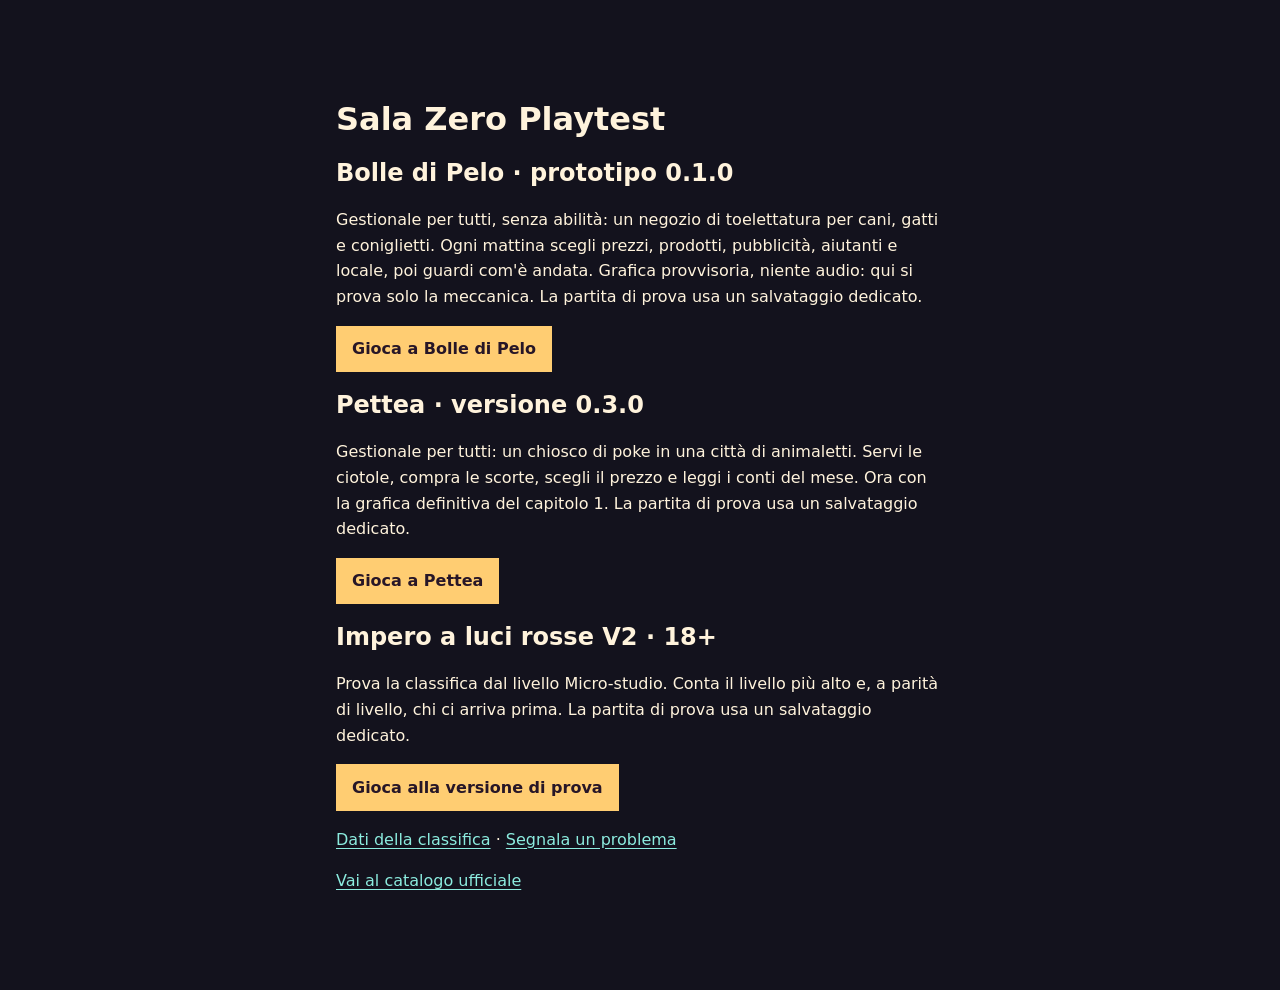
<file: index.html>
<!doctype html>
<html lang="it">
<head>
  <meta charset="utf-8">
  <meta name="viewport" content="width=device-width, initial-scale=1">
  <meta name="robots" content="noindex,follow">
  <title>Sala Zero Playtest</title>
  <style>
    html{color-scheme:dark;background:#13121d;color:#fff3dc;font:16px/1.6 system-ui,sans-serif}
    body{margin:0}main{max-width:38rem;margin:auto;padding:clamp(2rem,7vw,5rem) 1.25rem}
    h1,h2{line-height:1.15}a{color:#8cecdf;text-underline-offset:.2em}
    a:focus-visible{outline:2px solid #8cecdf;outline-offset:4px}
    .play{display:inline-block;padding:.65rem 1rem;background:#ffcd72;color:#271627;font-weight:750;text-decoration:none}
  </style>
</head>
<body>
  <main>
    <h1>Sala Zero Playtest</h1>
    <h2>Bolle di Pelo · prototipo 0.1.0</h2>
    <p>Gestionale per tutti, senza abilità: un negozio di toelettatura per cani, gatti e coniglietti. Ogni mattina scegli prezzi, prodotti, pubblicità, aiutanti e locale, poi guardi com'è andata. Grafica provvisoria, niente audio: qui si prova solo la meccanica. La partita di prova usa un salvataggio dedicato.</p>
    <a class="play" href="bolle-di-pelo/">Gioca a Bolle di Pelo</a>
    <h2>Pettea · versione 0.3.0</h2>
    <p>Gestionale per tutti: un chiosco di poke in una città di animaletti. Servi le ciotole, compra le scorte, scegli il prezzo e leggi i conti del mese. Ora con la grafica definitiva del capitolo 1. La partita di prova usa un salvataggio dedicato.</p>
    <a class="play" href="pettea/">Gioca a Pettea</a>
    <h2>Impero a luci rosse V2 · 18+</h2>
    <p>Prova la classifica dal livello Micro-studio. Conta il livello più alto e, a parità di livello, chi ci arriva prima. La partita di prova usa un salvataggio dedicato.</p>
    <a class="play" href="impero-luci-rosse-v2/">Gioca alla versione di prova</a>
    <p><a href="impero-luci-rosse-v2/pagine/dati-classifica.html">Dati della classifica</a> · <a href="https://github.com/frengo1972/sala-zero-playtest/issues/new">Segnala un problema</a></p>
    <p><a href="https://frengo1972.github.io/sala-zero/">Vai al catalogo ufficiale</a></p>
  </main>
</body>
</html>
</file>
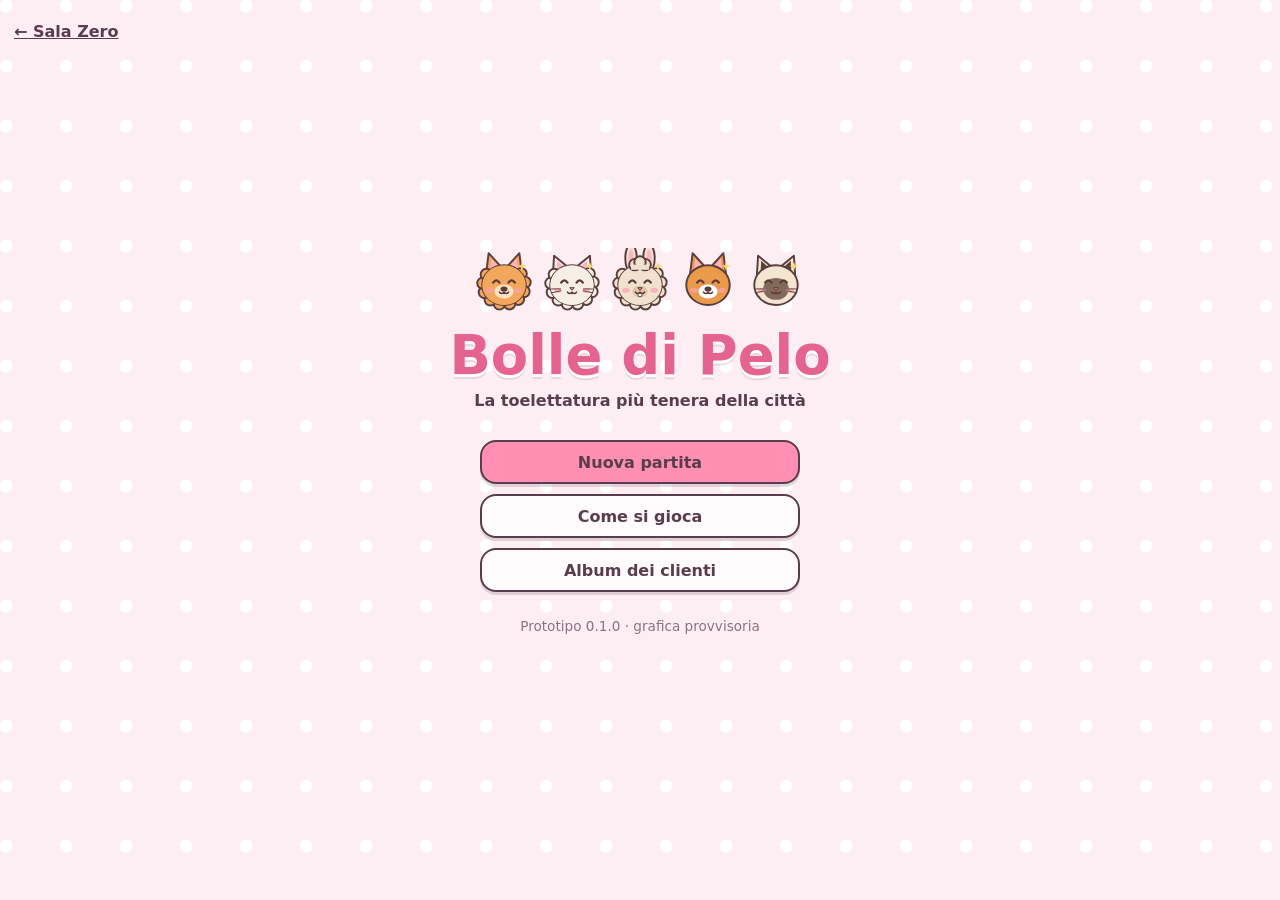
<file: bolle-di-pelo/index.html>
<!doctype html>
<html lang="it">
<head>
  <meta charset="utf-8">
  <meta name="viewport" content="width=device-width, initial-scale=1, viewport-fit=cover">
  <meta name="theme-color" content="#fdeef4">
  <meta name="description" content="Bolle di Pelo: gestisci un negozio di toelettatura per cani, gatti e coniglietti. Scegli prezzi, pubblicità, aiutanti e locale, e fai quadrare i conti.">
  <title>Bolle di Pelo · Sala Zero</title>
  <link rel="stylesheet" href="css/game.css">
</head>
<body>
  <main id="app">
    <section id="schermoTitolo" class="schermo titolo" aria-labelledby="titoloGioco">
      <a class="indietro" href="../">← Sala Zero</a>
      <div class="logo">
        <div id="parataTitolo" class="parata" aria-hidden="true"></div>
        <h1 id="titoloGioco">Bolle di Pelo</h1>
        <p class="sottotitolo">La toelettatura più tenera della città</p>
      </div>
      <div class="menu">
        <button id="btnContinua" class="primario" type="button" hidden>Continua</button>
        <button id="btnNuova" class="primario" type="button">Nuova partita</button>
        <button id="btnGuida" type="button">Come si gioca</button>
        <button id="btnAlbum" type="button">Album dei clienti</button>
      </div>
      <p class="nota">Prototipo 0.1.0 · grafica provvisoria</p>
    </section>

    <section id="schermoGestione" class="schermo gestione" hidden aria-label="Gestione del negozio">
      <header class="hud">
        <div><strong id="hudGiorno"></strong><small id="hudMese"></small></div>
        <div class="hud-cassa"><small>Cassa</small><strong id="hudCassa"></strong></div>
        <div><small>Stelle</small><strong id="hudStelle"></strong></div>
        <div><small>Fedeli</small><strong id="hudFedeli"></strong></div>
        <button id="btnMenu" class="piccolo" type="button" aria-label="Menù">☰</button>
      </header>
      <div id="vetrina" class="vetrina" aria-hidden="true"></div>
      <p id="evento" class="evento" hidden></p>
      <div id="pannelli"></div>
      <div class="barra-apri">
        <div id="pareggio" class="pareggio"></div>
        <button id="btnApri" class="primario grande" type="button">Apri il negozio ▶</button>
      </div>
    </section>

    <section id="schermoGiornata" class="schermo giornata" hidden aria-label="Giornata in negozio">
      <header class="hud">
        <div><strong id="gioGiorno"></strong></div>
        <div class="tempo"><small>Tempo di lavoro</small><div class="barra"><span id="gioTempo"></span></div></div>
        <div class="hud-cassa"><small>Incasso</small><strong id="gioIncasso">0 €</strong></div>
      </header>
      <div id="coda" class="coda" aria-live="polite"></div>
      <div class="legenda">😊 contento · 😐 scontento · 💸 troppo caro · ⏰ non c'era tempo · ⭐ fedele</div>
      <button id="btnSalta" class="grande" type="button">Vai al resoconto ▶▶</button>
    </section>

    <section id="schermoResoconto" class="schermo resoconto" hidden aria-label="Resoconto">
      <div id="resoconto"></div>
      <button id="btnAvanti" class="primario grande" type="button">Continua ▶</button>
    </section>
  </main>

  <dialog id="finestra">
    <div id="finestraCorpo"></div>
    <form method="dialog"><button class="primario" value="ok">Chiudi</button></form>
  </dialog>

  <script src="js/dati.js"></script>
  <script src="js/economia.js"></script>
  <script src="js/animali.js"></script>
  <script src="js/game.js"></script>
</body>
</html>
</file>
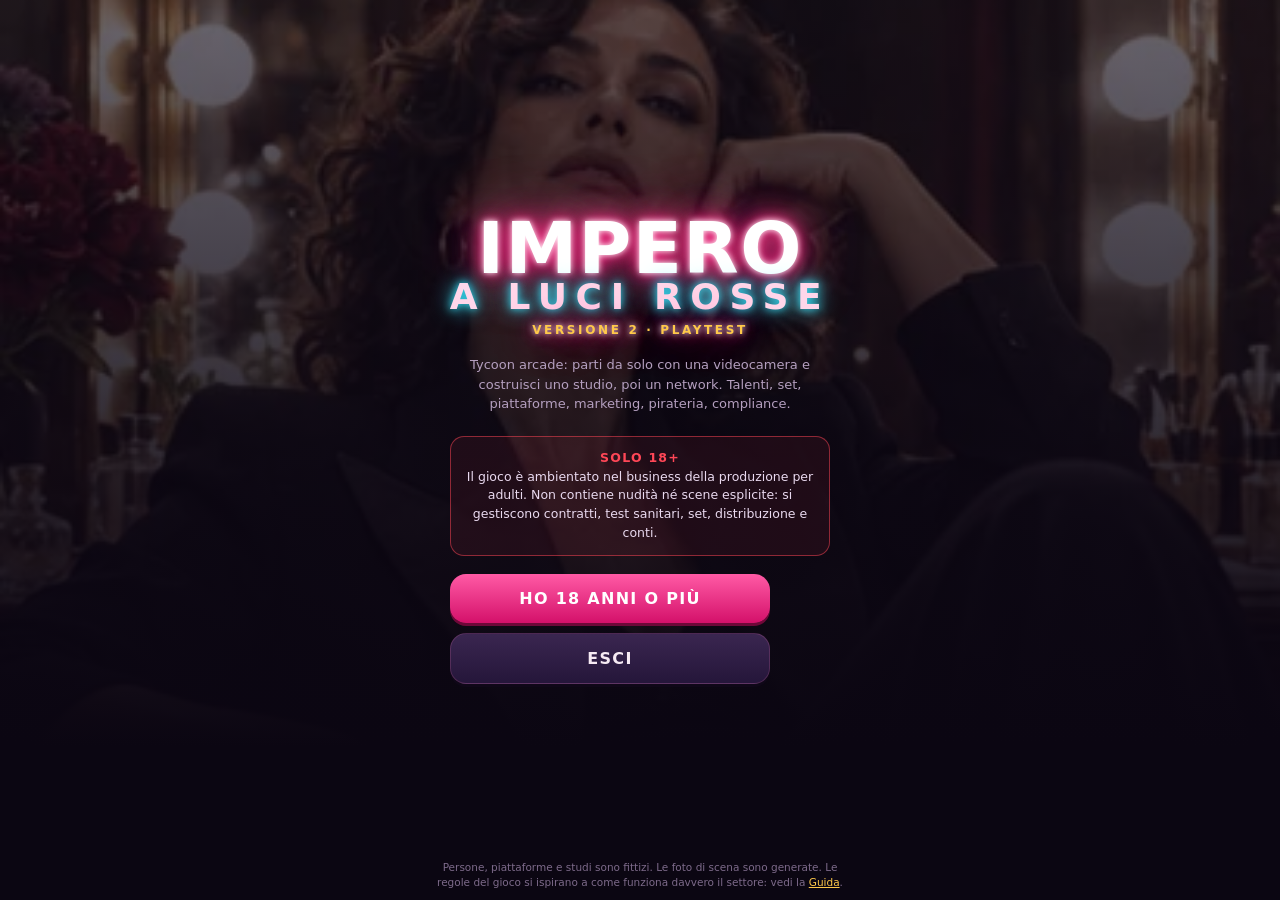
<file: impero-luci-rosse-v2/index.html>
<!doctype html>
<html lang="it">
<head>
<meta charset="utf-8">
<meta name="viewport" content="width=device-width,initial-scale=1,maximum-scale=1,user-scalable=no,viewport-fit=cover">
<meta name="theme-color" content="#0b0612">
<meta name="apple-mobile-web-app-capable" content="yes">
<meta name="mobile-web-app-capable" content="yes">
<meta name="robots" content="noindex,follow">
<title>IMPERO A LUCI ROSSE · Versione 2</title>
<meta name="description" content="Gestionale arcade sul business della produzione video per adulti, senza contenuti espliciti. Edizione fotografica con ritratti, set e locandine. Da creator con una videocamera a impero: talenti, set, piattaforme, marketing, pirateria e compliance.">
<link rel="stylesheet" href="css/game.css">
</head>
<body>
<div id="app">
  <div id="hud">
    <div class="brandrow">
      <div class="brand" id="brand">STUDIO ROSSO</div>
      <div class="speed" id="speed"><button data-sp="0">❚❚</button><button data-sp="1" class="on">▶</button><button data-sp="2">▶▶</button></div>
      <div class="lvl"><div class="t"><span id="lvlName">Creator solitario</span><span id="lvlNext"></span></div><div class="bar"><i id="lvlBar"></i></div></div>
    </div>
    <div class="stats">
      <div class="stat cash" id="stCash"><div class="k">Cassa</div><div class="v" id="vCash">€ 0</div><div class="d" id="vCashD"></div></div>
      <div class="stat"><div class="k">Abbonati</div><div class="v" id="vSubs">0</div></div>
      <div class="stat"><div class="k">Follower</div><div class="v" id="vFol">0</div></div>
      <div class="stat"><div class="k">Fama</div><div class="v" id="vFame">0</div></div>
    </div>
    <div class="mission" id="mission"><b>OBIETTIVO</b><span id="mText"></span><em id="mRew"></em></div>
  </div>
  <div id="stage">
    <canvas id="scene"></canvas>
    <div class="tags" id="tags"></div>
    <div class="day"><b id="vDay">GIORNO 1</b><span id="vWeek"></span></div>
    <div id="floaters"></div>
  </div>
  <div id="ticker"><span id="tick"></span></div>
  <nav id="deck">
    <button class="act hot" data-open="shoot"><svg viewBox="0 0 24 24" fill="none" stroke="currentColor" stroke-width="2" stroke-linecap="round" stroke-linejoin="round"><rect x="2" y="7" width="14" height="11" rx="2"/><path d="M16 11l6-3v9l-6-3"/><circle cx="6" cy="4" r="2"/><circle cx="12" cy="4" r="2"/></svg>GIRA<span class="cdv" id="cdShoot"></span></button>
    <button class="act live" data-open="live"><svg viewBox="0 0 24 24" fill="none" stroke="currentColor" stroke-width="2" stroke-linecap="round"><circle cx="12" cy="12" r="3" fill="currentColor"/><path d="M7.5 7.5a6.4 6.4 0 000 9M16.5 7.5a6.4 6.4 0 010 9M4.6 4.6a10.5 10.5 0 000 14.8M19.4 4.6a10.5 10.5 0 010 14.8"/></svg>LIVE<span class="cdv" id="cdLive"></span></button>
    <button class="act" data-open="post"><svg viewBox="0 0 24 24" fill="none" stroke="currentColor" stroke-width="2" stroke-linecap="round" stroke-linejoin="round"><rect x="6" y="2" width="12" height="20" rx="3"/><path d="M12 15s-3-1.8-3-3.8A1.7 1.7 0 0112 10a1.7 1.7 0 013 1.2c0 2-3 3.8-3 3.8z" fill="currentColor"/></svg>POST<span class="cdv" id="cdPost"></span></button>
    <button class="act" data-open="cast"><svg viewBox="0 0 24 24" fill="none" stroke="currentColor" stroke-width="2" stroke-linecap="round"><circle cx="9" cy="8" r="3.5"/><path d="M2.5 20c.8-3.6 3.4-5.5 6.5-5.5s5.7 1.9 6.5 5.5"/><path d="M16 4.5a3.5 3.5 0 010 7M18 14.8c2 .7 3.2 2.4 3.6 5.2"/></svg>TALENTI<span class="badge" id="bCast" hidden></span></button>
    <button class="act" data-open="promo"><svg viewBox="0 0 24 24" fill="none" stroke="currentColor" stroke-width="2" stroke-linecap="round" stroke-linejoin="round"><path d="M3 10v4h4l6 4V6L7 10H3z"/><path d="M16.5 8.5a5 5 0 010 7M19.5 5.5a9 9 0 010 13"/></svg>PROMO</button>
    <button class="act" data-open="shop"><svg viewBox="0 0 24 24" fill="none" stroke="currentColor" stroke-width="2" stroke-linecap="round" stroke-linejoin="round"><path d="M12 2l2.6 6.2L21 9l-5 4.4 1.5 6.6L12 16.8 6.5 20 8 13.4 3 9l6.4-.8z"/></svg>UPGRADE</button>
    <button class="act" data-open="channels"><svg viewBox="0 0 24 24" fill="none" stroke="currentColor" stroke-width="2" stroke-linecap="round"><circle cx="12" cy="12" r="9.5"/><path d="M2.5 12h19M12 2.5c2.8 3 2.8 16 0 19M12 2.5c-2.8 3-2.8 16 0 19"/></svg>CANALI</button>
    <button class="act" data-open="team"><svg viewBox="0 0 24 24" fill="none" stroke="currentColor" stroke-width="2" stroke-linecap="round" stroke-linejoin="round"><rect x="3" y="7" width="18" height="13" rx="2"/><path d="M9 7V4h6v3M3 12h18"/></svg>TEAM</button>
    <button class="act" data-open="books"><svg viewBox="0 0 24 24" fill="none" stroke="currentColor" stroke-width="2" stroke-linecap="round"><path d="M4 20V10M10 20V4M16 20v-7M22 20H2"/></svg>CONTI</button>
  </nav>
  <section id="catalog"><h3><span>CATALOGO</span><em id="catSum"></em></h3><div id="catList"></div></section>
</div>

<div class="sheet" id="sheet"><div class="sheetIn"><div class="sheetHd"><h2 id="shTitle"></h2><button class="x" data-close>✕</button></div><div id="shTabs"></div><div class="sheetBody" id="shBody"></div></div></div>
<div id="modal"><div class="mbox" id="mbox"></div></div>
<div id="mini"><canvas id="mcv"></canvas></div>
<div id="toasts"></div>
<dialog id="scoreDialog" aria-labelledby="scoreTitle">
  <div class="score-heading">
    <h2 id="scoreTitle">Classifica playtest</h2>
    <form method="dialog"><button class="x" aria-label="Chiudi classifica">✕</button></form>
  </div>
  <p>Vale il livello più alto. A parità di livello conta il giorno di gioco più basso.</p>
  <p id="scoreRecord"></p>
  <p id="scoreBoardStatus" role="status"></p>
  <table id="scoreTable" hidden>
    <thead><tr><th scope="col">Pos.</th><th scope="col">Alias</th><th scope="col">Livello</th><th scope="col">Giorno</th></tr></thead>
    <tbody id="scoreRows"></tbody>
  </table>
  <section id="scoreNotice" class="score-notice" hidden>
    <p>Per pubblicare il record si crea un profilo ospite in questo browser. La classifica mostra un alias generato, il livello e il giorno di gioco. I risultati sono inviati dal gioco, senza verifica della partita.</p>
    <p>Supabase può trattare dati tecnici di connessione. Puoi eliminare il profilo e il record dal browser con cui li hai creati. Il record scade 180 giorni dopo l’ultima pubblicazione.</p>
    <p><a href="pagine/dati-classifica.html" target="_blank" rel="noopener">Dati della classifica</a></p>
    <div class="score-actions">
      <button class="btn gold" id="scorePublish" type="button">Pubblica il mio record</button>
      <button class="btn alt" id="scoreRemove" type="button" hidden>Elimina profilo e record</button>
      <button class="btn alt" id="scoreRetry" type="button">Aggiorna</button>
    </div>
  </section>
  <p id="scoreActionStatus" role="status"></p>
</dialog>

<div id="gate">
  <h1 class="neon">IMPERO<span>A LUCI ROSSE</span><small class="edition">VERSIONE 2 · PLAYTEST</small></h1>
  <div class="gsub">Tycoon arcade: parti da solo con una videocamera e costruisci uno studio, poi un network. Talenti, set, piattaforme, marketing, pirateria, compliance.</div>
  <div id="gateA">
    <div class="gwarn"><b>SOLO 18+</b><br>Il gioco è ambientato nel business della produzione per adulti. Non contiene nudità né scene esplicite: si gestiscono contratti, test sanitari, set, distribuzione e conti.</div>
    <div class="gbtns"><button class="btn big" id="gateYes">HO 18 ANNI O PIÙ</button><button class="btn alt big" id="gateNo">ESCI</button></div>
  </div>
  <div id="gateB" hidden>
    <div class="gname"><label>NOME DEL TUO STUDIO</label><input id="studioName" maxlength="18" value="Studio Rosso"></div>
    <div class="gbtns"><button class="btn big" id="newGame">NUOVA CARRIERA</button><button class="btn gold big" id="contGame" hidden>CONTINUA</button><button class="btn alt big" id="guideBtn">GUIDA AL SETTORE</button></div>
    <button class="btn alt big score-menu" id="scoreMenu" type="button">CLASSIFICA</button>
  </div>
  <div class="foot">Persone, piattaforme e studi sono fittizi. Le foto di scena sono generate. Le regole del gioco si ispirano a come funziona davvero il settore: vedi la <a href="pagine/guida.html">Guida</a>.</div>
</div>

<script src="js/media.js" defer></script>
<script src="js/score-config.js" defer></script>
<script src="js/leaderboard.js?v=progress-1" defer></script>
<script src="js/game.js?v=progress-1" defer></script>
</body>
</html>
</file>
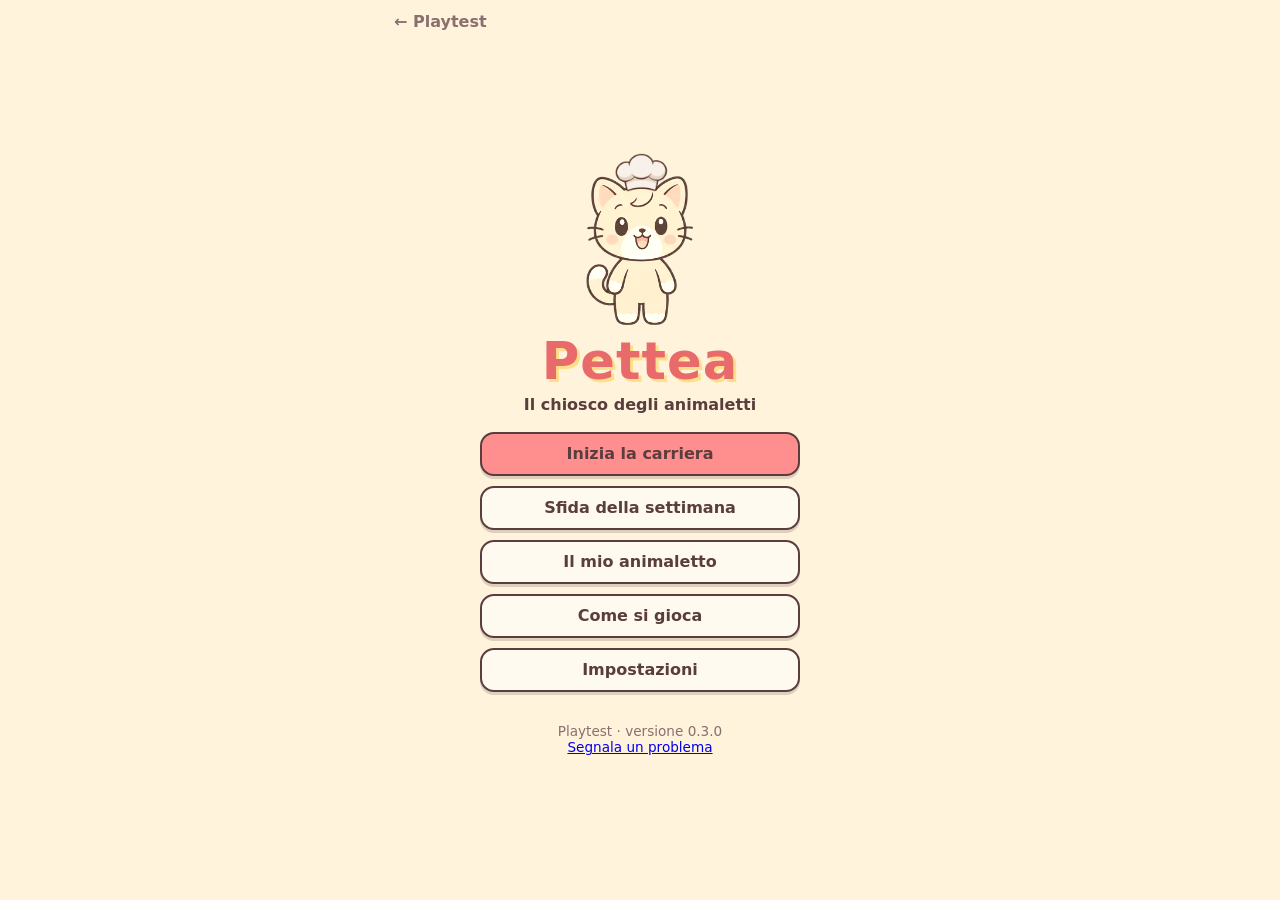
<file: pettea/index.html>
<!doctype html>
<html lang="it">
<head>
  <meta charset="utf-8">
  <meta name="viewport" content="width=device-width, initial-scale=1, viewport-fit=cover">
  <meta name="theme-color" content="#fff3dc">
  <meta name="robots" content="noindex,follow">
  <meta name="description" content="Pettea: gestisci un chiosco di poke in una città di animaletti. Scegli i prezzi, compra le scorte, servi i clienti e impara a leggere i conti.">
  <title>Pettea · Sala Zero</title>
  <link rel="stylesheet" href="css/game.css">
</head>
<body>
  <main id="app">
    <section id="schermoTitolo" class="schermo titolo" aria-labelledby="titoloGioco">
      <a class="indietro" href="../">← Playtest</a>
      <div class="logo">
        <div id="anteprimaTitolo" class="avatar-grande"></div>
        <h1 id="titoloGioco">Pettea</h1>
        <p class="sottotitolo">Il chiosco degli animaletti</p>
      </div>
      <div class="menu">
        <button id="btnCarriera" class="primario" type="button">Inizia la carriera</button>
        <button id="btnNuova" type="button" hidden>Nuova carriera</button>
        <button id="btnSfida" type="button">Sfida della settimana</button>
        <button id="btnAspetto" type="button">Il mio animaletto</button>
        <button id="btnGuida" type="button">Come si gioca</button>
        <button id="btnImpostazioni" type="button">Impostazioni</button>
      </div>
      <p class="nota">Playtest · versione 0.3.0<br><a href="https://github.com/frengo1972/sala-zero-playtest/issues/new">Segnala un problema</a></p>
    </section>

    <section id="schermoServizio" class="schermo servizio" hidden aria-label="Servizio">
      <header class="hud">
        <div><span id="hudGiorno">Giorno 1</span><small id="hudSettimana"></small></div>
        <div class="tempo" aria-hidden="true"><span id="hudTempo"></span></div>
        <div id="hudCassa" class="cassa"></div>
        <div id="hudStelle" class="stelle"></div>
        <button id="btnPausa" class="pausa" type="button" aria-label="Pausa (P)">❚❚</button>
      </header>
      <div id="scena" class="scena">
        <div id="strada" class="strada" aria-hidden="true"><div class="lavagna"><small>Menù</small><span>Ciotola</span><strong id="lavagnaPrezzo"></strong></div></div>
        <div id="coda" class="coda" aria-live="polite"></div>
        <div id="effetti" class="effetti" aria-hidden="true"></div>
      </div>
      <div class="bancone">
        <div id="chef" class="chef"></div>
        <div class="ciotola-box">
          <div id="ciotola" class="ciotola" aria-label="Ciotola"></div>
          <div class="azioni">
            <button id="btnButta" type="button" title="Backspace">Butta</button>
            <button id="btnServi" class="primario" type="button" title="Invio">Servi</button>
          </div>
        </div>
      </div>
      <div id="ingredienti" class="ingredienti"></div>
    </section>

    <section id="schermoSera" class="schermo sera" hidden aria-labelledby="titoloSera">
      <header class="sera-top">
        <h2 id="titoloSera">Sera</h2>
        <div id="seraCassa" class="cassa"></div>
      </header>
      <nav class="schede" role="tablist" aria-label="Pannelli della sera">
        <button role="tab" data-scheda="giornata" type="button">Giornata</button>
        <button role="tab" data-scheda="mercato" type="button">Mercato</button>
        <button role="tab" data-scheda="prezzo" type="button">Prezzo</button>
        <button role="tab" data-scheda="conti" type="button">Conti</button>
        <button role="tab" data-scheda="quaderno" type="button">Quaderno</button>
        <button role="tab" data-scheda="aspetto" type="button">Aspetto</button>
        <button role="tab" data-scheda="record" type="button">Record</button>
      </nav>
      <div id="pannello" class="pannello" role="tabpanel"></div>
      <footer class="sera-azioni">
        <button id="btnMenu" type="button">Menu</button>
        <button id="btnApri" class="primario" type="button">Apri il chiosco ▶</button>
      </footer>
    </section>
    <div id="toast" class="toast" role="status"></div>
  </main>

  <dialog id="finestra" class="finestra"><div id="finestraCorpo"></div></dialog>

  <script src="js/dati.js"></script>
  <script src="js/economia.js"></script>
  <script src="js/avatar.js"></script>
  <script src="js/audio.js"></script>
  <script src="js/game.js"></script>
</body>
</html>
</file>
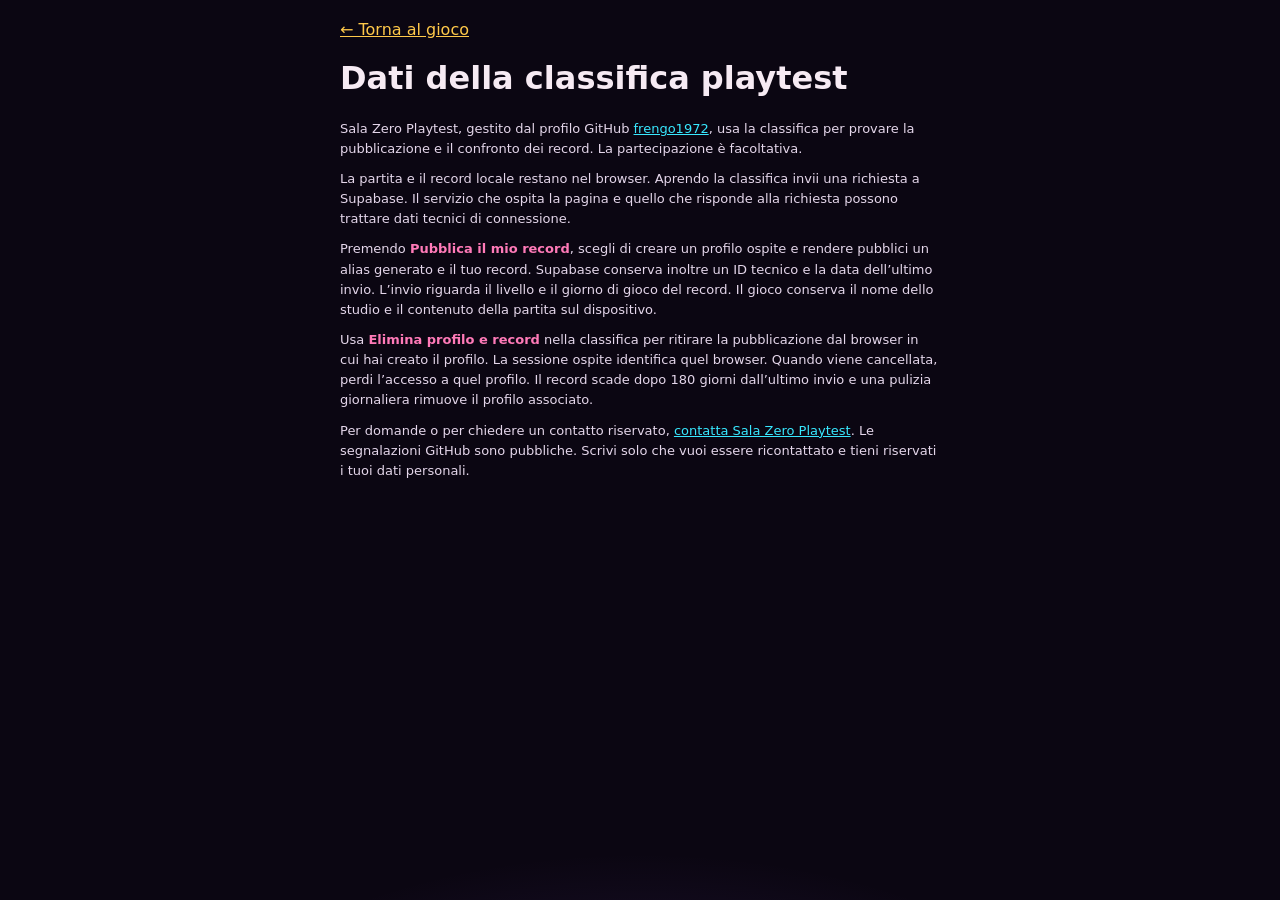
<file: impero-luci-rosse-v2/pagine/dati-classifica.html>
<!doctype html>
<html lang="it" class="guide-page">
<head>
  <meta charset="utf-8">
  <meta name="viewport" content="width=device-width, initial-scale=1">
  <meta name="robots" content="noindex,follow">
  <title>Dati della classifica · Sala Zero Playtest</title>
  <link rel="stylesheet" href="../css/game.css">
</head>
<body>
  <main>
    <a class="guide-back" href="../">← Torna al gioco</a>
    <h1>Dati della classifica playtest</h1>
    <div class="guide">
      <p>Sala Zero Playtest, gestito dal profilo GitHub <a href="https://github.com/frengo1972">frengo1972</a>, usa la classifica per provare la pubblicazione e il confronto dei record. La partecipazione è facoltativa.</p>
      <p>La partita e il record locale restano nel browser. Aprendo la classifica invii una richiesta a Supabase. Il servizio che ospita la pagina e quello che risponde alla richiesta possono trattare dati tecnici di connessione.</p>
      <p>Premendo <b>Pubblica il mio record</b>, scegli di creare un profilo ospite e rendere pubblici un alias generato e il tuo record. Supabase conserva inoltre un ID tecnico e la data dell’ultimo invio. L’invio riguarda il livello e il giorno di gioco del record. Il gioco conserva il nome dello studio e il contenuto della partita sul dispositivo.</p>
      <p>Usa <b>Elimina profilo e record</b> nella classifica per ritirare la pubblicazione dal browser in cui hai creato il profilo. La sessione ospite identifica quel browser. Quando viene cancellata, perdi l’accesso a quel profilo. Il record scade dopo 180 giorni dall’ultimo invio e una pulizia giornaliera rimuove il profilo associato.</p>
      <p>Per domande o per chiedere un contatto riservato, <a href="https://github.com/frengo1972/sala-zero-playtest/issues/new">contatta Sala Zero Playtest</a>. Le segnalazioni GitHub sono pubbliche. Scrivi solo che vuoi essere ricontattato e tieni riservati i tuoi dati personali.</p>
    </div>
  </main>
</body>
</html>
</file>
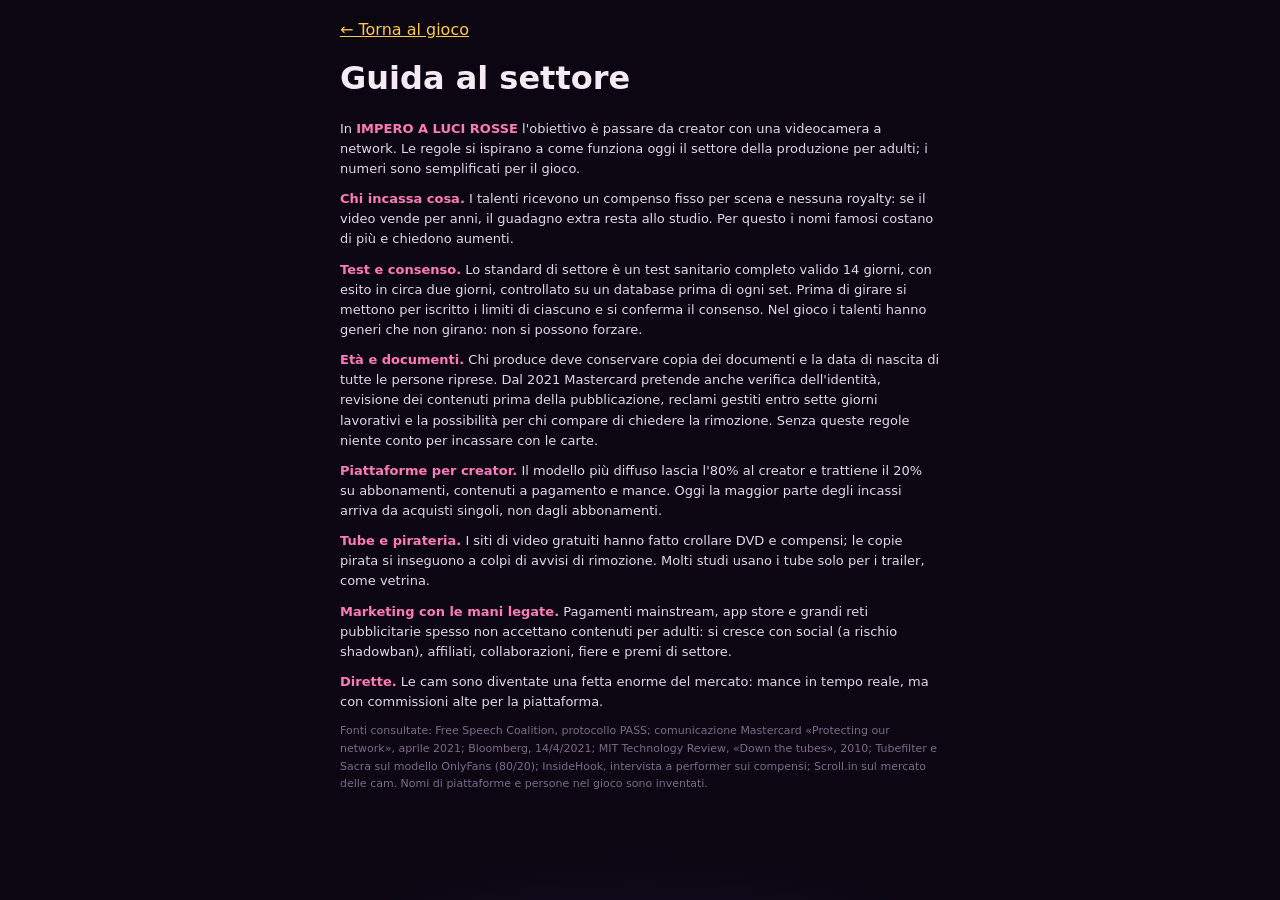
<file: impero-luci-rosse-v2/pagine/guida.html>
<!doctype html>
<html lang="it" class="guide-page">
<head>
  <meta charset="utf-8">
  <meta name="viewport" content="width=device-width, initial-scale=1">
  <meta name="robots" content="noindex,follow">
  <meta name="description" content="Guida alle regole e all'ambientazione di Impero a luci rosse.">
  <title>Guida al settore · Impero a luci rosse V2</title>
  <link rel="stylesheet" href="../css/game.css">
  <script>if (window.self !== window.top) document.documentElement.classList.add("guide-embedded");</script>
</head>
<body>
  <main>
    <a class="guide-back" href="../" target="_top">← Torna al gioco</a>
    <h1>Guida al settore</h1>
    <div class="guide">
<p>In <b>IMPERO A LUCI ROSSE</b> l'obiettivo è passare da creator con una videocamera a network. Le regole si ispirano a come funziona oggi il settore della produzione per adulti; i numeri sono semplificati per il gioco.</p>
<p><b>Chi incassa cosa.</b> I talenti ricevono un compenso fisso per scena e nessuna royalty: se il video vende per anni, il guadagno extra resta allo studio. Per questo i nomi famosi costano di più e chiedono aumenti.</p>
<p><b>Test e consenso.</b> Lo standard di settore è un test sanitario completo valido 14 giorni, con esito in circa due giorni, controllato su un database prima di ogni set. Prima di girare si mettono per iscritto i limiti di ciascuno e si conferma il consenso. Nel gioco i talenti hanno generi che non girano: non si possono forzare.</p>
<p><b>Età e documenti.</b> Chi produce deve conservare copia dei documenti e la data di nascita di tutte le persone riprese. Dal 2021 Mastercard pretende anche verifica dell'identità, revisione dei contenuti prima della pubblicazione, reclami gestiti entro sette giorni lavorativi e la possibilità per chi compare di chiedere la rimozione. Senza queste regole niente conto per incassare con le carte.</p>
<p><b>Piattaforme per creator.</b> Il modello più diffuso lascia l'80% al creator e trattiene il 20% su abbonamenti, contenuti a pagamento e mance. Oggi la maggior parte degli incassi arriva da acquisti singoli, non dagli abbonamenti.</p>
<p><b>Tube e pirateria.</b> I siti di video gratuiti hanno fatto crollare DVD e compensi; le copie pirata si inseguono a colpi di avvisi di rimozione. Molti studi usano i tube solo per i trailer, come vetrina.</p>
<p><b>Marketing con le mani legate.</b> Pagamenti mainstream, app store e grandi reti pubblicitarie spesso non accettano contenuti per adulti: si cresce con social (a rischio shadowban), affiliati, collaborazioni, fiere e premi di settore.</p>
<p><b>Dirette.</b> Le cam sono diventate una fetta enorme del mercato: mance in tempo reale, ma con commissioni alte per la piattaforma.</p>
<p class="src">Fonti consultate: Free Speech Coalition, protocollo PASS; comunicazione Mastercard «Protecting our network», aprile 2021; Bloomberg, 14/4/2021; MIT Technology Review, «Down the tubes», 2010; Tubefilter e Sacra sul modello OnlyFans (80/20); InsideHook, intervista a performer sui compensi; Scroll.in sul mercato delle cam. Nomi di piattaforme e persone nel gioco sono inventati.</p></div>
  </main>
</body>
</html>
</file>
<file: bolle-di-pelo/css/game.css>
:root {
  --rosa: #fdeef4;
  --carta: #fffafc;
  --linea: #5a3d4d;
  --tenue: #8d7183;
  --fragola: #ff8fb3;
  --fragola-scura: #e5638f;
  --menta: #a6e8d3;
  --menta-scura: #2f8f6e;
  --cielo: #bfe3ff;
  --lavanda: #d6c6f7;
  --burro: #ffe49a;
  --rosso: #c4475f;
  --ombra: 0 3px 0 #5a3d4d2e;
  color-scheme: light;
}

* { box-sizing: border-box; }
html, body { margin: 0; min-height: 100%; }
body {
  background: var(--rosa) radial-gradient(circle at 10% 10%, #fff 0 6px, transparent 7px) 0 0 / 60px 60px;
  color: var(--linea);
  font-family: ui-rounded, "SF Pro Rounded", "Nunito", "Segoe UI", system-ui, sans-serif;
  font-size: 16px;
  -webkit-tap-highlight-color: transparent;
}
button {
  font: inherit; color: inherit; cursor: pointer;
  min-height: 44px; min-width: 44px; padding: 8px 14px;
  background: var(--carta); border: 2px solid var(--linea); border-radius: 16px; box-shadow: var(--ombra);
  font-weight: 700;
}
button:active { transform: translateY(2px); box-shadow: none; }
button:disabled { opacity: .4; cursor: default; }
button.primario { background: var(--fragola); }
button.grande { font-size: 1.1rem; padding: 12px 18px; width: 100%; }
button.piccolo { padding: 4px 10px; }
button[aria-pressed="true"] { background: var(--menta); }
button:focus-visible, a:focus-visible { outline: 3px solid var(--lavanda); outline-offset: 2px; }
h1, h2, h3 { margin: 0; }
small { color: var(--tenue); }

#app { max-width: 560px; margin: 0 auto; }
.schermo { min-height: 100dvh; display: flex; flex-direction: column; gap: 12px; padding: 12px 14px calc(16px + env(safe-area-inset-bottom)); }
[hidden] { display: none !important; }

/* titolo */
.titolo { justify-content: center; text-align: center; }
.indietro { position: absolute; top: 12px; left: 14px; color: var(--linea); font-weight: 700; padding: 10px 0; }
.logo h1 { font-size: clamp(2.4rem, 11vw, 3.4rem); color: var(--fragola-scura); text-shadow: 0 3px 0 #fff, 0 5px 0 #5a3d4d22; }
.sottotitolo { margin: 4px 0 18px; font-weight: 700; }
.parata { display: flex; justify-content: center; gap: 4px; margin-bottom: 8px; }
.parata .muso { width: 64px; animation: saltella 1.6s ease-in-out infinite; }
.parata .muso:nth-child(2) { animation-delay: .2s; } .parata .muso:nth-child(3) { animation-delay: .4s; }
.parata .muso:nth-child(4) { animation-delay: .6s; } .parata .muso:nth-child(5) { animation-delay: .8s; }
@keyframes saltella { 0%, 100% { transform: translateY(0); } 50% { transform: translateY(-8px); } }
.menu { display: grid; gap: 10px; max-width: 320px; width: 100%; margin: 0 auto; }
.nota { font-size: .85rem; color: var(--tenue); }

/* hud */
.hud { display: flex; gap: 8px; align-items: center; justify-content: space-between; background: var(--carta); border: 2px solid var(--linea); border-radius: 18px; padding: 6px 10px; box-shadow: var(--ombra); position: sticky; top: 6px; z-index: 5; }
.hud > div { display: flex; flex-direction: column; line-height: 1.15; min-width: 0; }
.hud small { font-size: .72rem; }
.hud strong { font-size: 1rem; white-space: nowrap; }
.hud-cassa strong { color: var(--menta-scura); }
.hud .tempo { flex: 1; }
.barra { height: 12px; border: 2px solid var(--linea); border-radius: 8px; overflow: hidden; background: #fff; }
.barra span { display: block; height: 100%; width: 0; background: var(--menta); transition: width .2s; }
.negativo { color: var(--rosso) !important; }

/* vetrina del negozio */
.vetrina { background: linear-gradient(#cfeaff 0 38%, #ffe8f1 38%); border: 2px solid var(--linea); border-radius: 18px; padding: 10px; position: relative; min-height: 116px; overflow: hidden; }
.vetrina .insegna { position: absolute; top: 6px; left: 50%; transform: translateX(-50%); background: var(--fragola); border: 2px solid var(--linea); border-radius: 12px; padding: 2px 12px; font-weight: 800; font-size: .85rem; white-space: nowrap; }
.vetrina .postazioni { display: flex; gap: 6px; justify-content: center; margin-top: 34px; flex-wrap: wrap; }
.postazione { width: 58px; height: 58px; border: 2px solid var(--linea); border-radius: 14px 14px 22px 22px; background: #fff; position: relative; display: grid; place-items: center; font-size: 1.4rem; }
.postazione.vuota { opacity: .5; border-style: dashed; }
.postazione .operatore { position: absolute; bottom: -6px; right: -8px; font-size: 1.2rem; }
.bolla { position: absolute; border: 2px solid #fff; border-radius: 50%; background: #ffffff66; animation: sale 6s linear infinite; }
@keyframes sale { from { transform: translateY(40px); opacity: 0; } 20% { opacity: 1; } to { transform: translateY(-120px); opacity: 0; } }

.evento { margin: 0; background: var(--burro); border: 2px solid var(--linea); border-radius: 14px; padding: 8px 12px; font-weight: 700; }

/* pannelli di gestione */
.pannello { background: var(--carta); border: 2px solid var(--linea); border-radius: 18px; padding: 12px; box-shadow: var(--ombra); }
.pannello h2 { font-size: 1.05rem; display: flex; justify-content: space-between; gap: 8px; align-items: baseline; }
.pannello h2 button { font-size: .8rem; min-height: 36px; padding: 2px 10px; }
.pannello p { margin: 6px 0; }
.spiega { font-size: .88rem; color: var(--tenue); }
.riga { display: flex; align-items: center; gap: 8px; padding: 8px 0; border-top: 1px dashed #5a3d4d33; }
.riga:first-of-type { border-top: 0; }
.riga .nome { flex: 1; min-width: 0; }
.riga .nome small { display: block; }
.valore { min-width: 64px; text-align: center; font-size: 1.2rem; font-weight: 800; }
.scelte { display: grid; grid-template-columns: repeat(auto-fit, minmax(110px, 1fr)); gap: 8px; margin-top: 8px; }
.scelte button { display: flex; flex-direction: column; align-items: center; gap: 2px; line-height: 1.2; padding: 8px 6px; }
.scelte button small { font-weight: 600; }
.locali { display: grid; gap: 8px; margin-top: 8px; }
.locale { border: 2px solid #5a3d4d55; border-radius: 14px; padding: 8px 10px; display: flex; gap: 10px; align-items: center; }
.locale.attuale { border-color: var(--linea); background: #e9fbf4; }
.locale div { flex: 1; }
.chip { display: inline-block; background: var(--lavanda); border-radius: 10px; padding: 0 8px; font-size: .8rem; font-weight: 700; margin: 2px 2px 0 0; }
.grafico { display: flex; align-items: flex-end; gap: 3px; height: 90px; border-bottom: 2px solid var(--linea); margin-top: 8px; position: relative; }
.grafico span { flex: 1; background: var(--menta); border-radius: 4px 4px 0 0; min-height: 2px; }
.grafico span.neg { background: var(--fragola); align-self: flex-start; border-radius: 0 0 4px 4px; }
.barra-apri { position: sticky; bottom: 0; padding: 8px 0 calc(4px + env(safe-area-inset-bottom)); background: linear-gradient(transparent, var(--rosa) 30%); display: grid; gap: 6px; }
.pareggio { font-size: .88rem; background: var(--carta); border: 2px dashed var(--linea); border-radius: 12px; padding: 6px 10px; }

/* giornata */
.coda { display: grid; grid-template-columns: repeat(auto-fill, minmax(92px, 1fr)); gap: 8px; align-content: start; flex: 1; }
.cliente { background: var(--carta); border: 2px solid var(--linea); border-radius: 16px; padding: 6px 4px 4px; text-align: center; animation: entra .3s ease-out; position: relative; font-size: .78rem; line-height: 1.2; }
.cliente .muso { width: 56px; margin: 0 auto; display: block; }
.cliente .muso.piccola { width: 44px; margin-top: 6px; margin-bottom: 6px; } .cliente .muso.grande { width: 64px; margin-top: -2px; margin-bottom: -2px; }
.cliente .esito { position: absolute; top: -8px; right: -6px; font-size: 1.3rem; }
.cliente .fedele { position: absolute; top: -8px; left: -6px; font-size: 1rem; }
.cliente.prezzo, .cliente.tempo { opacity: .6; background: #f4eef1; }
.cliente strong { display: block; }
@keyframes entra { from { transform: scale(.4); opacity: 0; } to { transform: scale(1); opacity: 1; } }
.legenda { font-size: .8rem; color: var(--tenue); text-align: center; }

/* resoconto */
.conto { width: 100%; border-collapse: collapse; margin-top: 6px; }
.conto td { padding: 5px 2px; border-bottom: 1px dashed #5a3d4d33; }
.conto td:last-child { text-align: right; font-weight: 700; white-space: nowrap; }
.conto tr.totale td { border-top: 2px solid var(--linea); border-bottom: 0; font-size: 1.1rem; }
.numeri { display: grid; grid-template-columns: repeat(3, 1fr); gap: 6px; margin-top: 8px; }
.numeri div { background: #fff; border: 2px solid #5a3d4d33; border-radius: 12px; padding: 6px; text-align: center; }
.numeri strong { display: block; font-size: 1.3rem; }
.consigli { margin: 6px 0 0; padding-left: 0; list-style: none; }
.consigli li { background: #eef8ff; border-radius: 12px; padding: 8px 10px; margin-top: 6px; }
.consigli li::before { content: "🦉 "; }
.medaglia { font-size: 4rem; text-align: center; }

/* album */
.album { display: grid; grid-template-columns: repeat(auto-fill, minmax(100px, 1fr)); gap: 8px; }
.album div { text-align: center; font-size: .8rem; border: 2px solid #5a3d4d33; border-radius: 14px; padding: 4px; background: #fff; }
.album .muso { width: 60px; }

dialog { border: 2px solid var(--linea); border-radius: 20px; background: var(--carta); color: var(--linea); max-width: min(520px, calc(100vw - 24px)); max-height: 85dvh; padding: 16px; }
dialog::backdrop { background: #5a3d4d66; }
dialog form { margin-top: 12px; text-align: right; }
dialog h2 { margin-bottom: 8px; }
dialog ul { padding-left: 20px; }
dialog li { margin: 4px 0; }

@media (min-width: 900px) {
  #app { max-width: 980px; }
  #pannelli { display: grid; grid-template-columns: 1fr 1fr; gap: 12px; align-items: start; }
  .gestione #pannelli > .pannello { margin: 0; }
}
#pannelli { display: grid; gap: 12px; }
@media (prefers-reduced-motion: reduce) { *, *::before, *::after { animation: none !important; transition: none !important; } }
</file>
<file: impero-luci-rosse-v2/css/game.css>
:root{
  --bg:#0b0612;--bg2:#140a1f;--panel:rgba(28,14,40,.78);--line:rgba(255,120,190,.18);
  --pink:#ff2e88;--pink2:#ff7ab8;--cyan:#38e8ff;--gold:#ffc94a;--green:#41f0a0;--red:#ff4757;--violet:#9b6bff;
  --text:#f6eaf3;--dim:#b49fbf;--mute:#7d6a8a;
  --font:system-ui,-apple-system,"Segoe UI",Roboto,"Helvetica Neue",sans-serif;
  --display:"Arial Black","Segoe UI Black",Impact,system-ui,sans-serif;
}
*{box-sizing:border-box;-webkit-tap-highlight-color:transparent}
html,body{margin:0;height:100%;background:var(--bg);color:var(--text);font-family:var(--font);overflow:hidden;
  user-select:none;-webkit-user-select:none;-webkit-touch-callout:none;overscroll-behavior:none}
button{font-family:inherit;color:inherit;border:0;background:none;cursor:pointer;padding:0}
body::before{content:"";position:fixed;inset:-20%;z-index:-2;
  background:radial-gradient(40% 35% at 15% 10%,rgba(255,46,136,.28),transparent 70%),
             radial-gradient(35% 30% at 90% 30%,rgba(56,232,255,.16),transparent 70%),
             radial-gradient(45% 40% at 50% 110%,rgba(155,107,255,.25),transparent 70%),var(--bg);
  animation:drift 18s ease-in-out infinite alternate}
@keyframes drift{to{transform:translate(4%,-3%) scale(1.06)}}
#app{position:fixed;inset:0;max-width:560px;margin:0 auto;display:flex;flex-direction:column;
  padding:calc(6px + env(safe-area-inset-top)) 10px calc(8px + env(safe-area-inset-bottom))}

/* ---------- HUD ---------- */
#hud{flex:none}
.brandrow{display:flex;align-items:center;gap:8px;flex-wrap:wrap}
.brand{flex:1;min-width:0;font:900 17px/1 var(--display);letter-spacing:.04em;color:#fff;text-shadow:0 0 8px var(--pink),0 0 18px rgba(255,46,136,.6);white-space:nowrap;overflow:hidden;text-overflow:ellipsis}
.lvl{order:3;flex:1 0 100%;min-width:0}
.lvl .t{font-size:10px;letter-spacing:.14em;color:var(--pink2);text-transform:uppercase;display:flex;justify-content:space-between}
.lvl .bar{height:6px;border-radius:6px;background:rgba(255,255,255,.08);overflow:hidden;margin-top:3px}
.lvl .bar i{display:block;height:100%;width:0;background:linear-gradient(90deg,var(--pink),var(--gold));box-shadow:0 0 10px var(--pink);transition:width .4s}
.speed{display:flex;gap:3px;flex:none}
.speed button{width:30px;height:26px;border-radius:8px;background:rgba(255,255,255,.06);border:1px solid var(--line);font-size:11px;font-weight:800;color:var(--dim)}
.speed button.on{background:var(--pink);color:#fff;border-color:var(--pink);box-shadow:0 0 12px rgba(255,46,136,.6)}
.stats{display:grid;grid-template-columns:1.5fr 1fr 1fr 1fr;gap:6px;margin-top:8px}
.stat{background:var(--panel);border:1px solid var(--line);border-radius:12px;padding:6px 8px;backdrop-filter:blur(8px);-webkit-backdrop-filter:blur(8px);position:relative;overflow:hidden}
.stat .k{font-size:9px;letter-spacing:.14em;color:var(--mute);text-transform:uppercase;display:flex;align-items:center;gap:4px}
.stat .v{font:900 17px/1.15 var(--display);letter-spacing:.01em;white-space:nowrap}
.stat.cash .v{font-size:20px;color:var(--gold);text-shadow:0 0 12px rgba(255,201,74,.45)}
.stat.cash.neg .v{color:var(--red);text-shadow:0 0 12px rgba(255,71,87,.5)}
.stat.cash.pulse{animation:pulse .35s}
@keyframes pulse{40%{transform:scale(1.05);box-shadow:0 0 20px rgba(255,201,74,.6)}}
.stat .d{font-size:10px;color:var(--green);font-weight:700}
.stat .d.n{color:var(--red)}
.mission{margin-top:7px;display:flex;align-items:center;gap:8px;font-size:12px;padding:6px 10px;border-radius:12px;
  background:linear-gradient(90deg,rgba(255,46,136,.2),rgba(155,107,255,.12));border:1px solid rgba(255,46,136,.35)}
.mission b{color:var(--gold);font-size:10px;letter-spacing:.14em}
.mission span{flex:1;min-width:0;white-space:nowrap;overflow:hidden;text-overflow:ellipsis}
.mission em{font-style:normal;color:var(--green);font-weight:800;font-size:11px;white-space:nowrap}

/* ---------- stage ---------- */
#stage{position:relative;margin-top:8px;border-radius:16px;overflow:hidden;flex:none;aspect-ratio:16/9;
  border:1px solid rgba(255,46,136,.35);box-shadow:0 0 0 1px #000,0 10px 30px rgba(0,0,0,.5),0 0 30px rgba(255,46,136,.15)}
#scene{position:absolute;inset:0;width:100%;height:100%;display:block}
.tags{position:absolute;left:8px;top:8px;display:flex;gap:5px;flex-wrap:wrap;pointer-events:none}
.chip{font-size:10px;font-weight:800;letter-spacing:.06em;padding:4px 7px;border-radius:20px;background:rgba(10,4,16,.7);border:1px solid rgba(255,255,255,.14);backdrop-filter:blur(4px);white-space:nowrap}
.chip.rec{color:#fff;background:rgba(255,46,70,.85);border-color:#ff8a9a;animation:recb 1s steps(2) infinite}
@keyframes recb{50%{opacity:.6}}
.day{position:absolute;right:8px;top:8px;text-align:right;pointer-events:none}
.day b{display:block;font:900 15px/1 var(--display);text-shadow:0 0 8px rgba(0,0,0,.8)}
.day span{font-size:10px;color:var(--dim)}
#floaters{position:absolute;inset:0;pointer-events:none;overflow:hidden}
.fl{position:absolute;font:900 14px/1 var(--display);color:var(--gold);text-shadow:0 0 8px rgba(0,0,0,.9),0 0 10px rgba(255,201,74,.6);animation:flup 1.6s ease-out forwards;white-space:nowrap}
.fl.f{color:var(--cyan)}.fl.r{color:var(--red)}.fl.p{color:var(--pink2)}
@keyframes flup{0%{opacity:0;transform:translateY(10px) scale(.7)}15%{opacity:1;transform:translateY(0) scale(1.1)}100%{opacity:0;transform:translateY(-46px) scale(1)}}
.coin{position:fixed;z-index:60;width:18px;height:18px;border-radius:50%;pointer-events:none;
  background:radial-gradient(circle at 35% 30%,#fff6c8,#ffc94a 45%,#c47a00);box-shadow:0 0 10px rgba(255,201,74,.8);
  display:flex;align-items:center;justify-content:center;font:900 10px/1 var(--display);color:#6b3a00}
#ticker{margin-top:7px;height:24px;border-radius:10px;background:rgba(0,0,0,.35);border:1px solid var(--line);overflow:hidden;position:relative;flex:none}
#ticker span{position:absolute;white-space:nowrap;top:5px;font-size:11.5px;color:var(--dim);will-change:transform}
#ticker span b{color:var(--pink2)}

/* ---------- deck ---------- */
#deck{display:grid;grid-template-columns:repeat(3,1fr);gap:8px;margin-top:8px;flex:none}
.act{position:relative;height:62px;border-radius:16px;display:flex;flex-direction:column;align-items:center;justify-content:center;gap:3px;
  background:linear-gradient(160deg,rgba(255,255,255,.1),rgba(255,255,255,.02) 60%),var(--panel);border:1px solid var(--line);
  box-shadow:0 4px 0 rgba(0,0,0,.45),inset 0 1px 0 rgba(255,255,255,.12);font:900 11px/1 var(--display);letter-spacing:.08em;transition:transform .08s}
.act svg{width:24px;height:24px}
.act:active{transform:translateY(3px);box-shadow:0 1px 0 rgba(0,0,0,.45)}
.act.hot{background:linear-gradient(160deg,#ff5aa5,#d4116a);border-color:#ff9ccc;box-shadow:0 4px 0 #6e0838,0 0 18px rgba(255,46,136,.5);color:#fff}
.act.live{background:linear-gradient(160deg,#ff5468,#b8122a);border-color:#ff99a5;box-shadow:0 4px 0 #5e0614,0 0 16px rgba(255,71,87,.4)}
.act.cd{opacity:.55}
.act .cdv{position:absolute;top:5px;right:7px;font:800 9px/1 var(--font);color:var(--gold)}
.act .badge{position:absolute;top:-5px;right:-4px;min-width:18px;height:18px;border-radius:9px;background:var(--gold);color:#2b1400;font:900 10px/18px var(--font);text-align:center;padding:0 4px;box-shadow:0 0 10px rgba(255,201,74,.7)}
#catalog{margin-top:9px;flex:1;min-height:0;display:flex;flex-direction:column}
#catalog h3{margin:0 0 6px;font:900 11px/1 var(--display);letter-spacing:.16em;color:var(--dim);display:flex;justify-content:space-between}
#catalog h3 em{font-style:normal;color:var(--gold)}
#catList{display:flex;gap:8px;overflow-x:auto;padding-bottom:4px;scrollbar-width:none;touch-action:pan-x}
#catList::-webkit-scrollbar{display:none}
.vcard{flex:none;width:128px;border-radius:12px;overflow:hidden;background:var(--panel);border:1px solid var(--line)}
.vcard .th{height:64px;position:relative}
.vcard .th canvas{width:100%;height:100%;display:block}
.vcard .q{position:absolute;right:5px;top:5px;font:900 11px/1 var(--display);padding:3px 5px;border-radius:6px;background:rgba(0,0,0,.6)}
.vcard .b{padding:6px 7px}
.vcard .ti{font-size:11px;font-weight:800;white-space:nowrap;overflow:hidden;text-overflow:ellipsis}
.vcard .m{display:flex;justify-content:space-between;font-size:10px;color:var(--dim);margin-top:2px}
.vcard .m b{color:var(--gold)}
.empty{font-size:12px;color:var(--mute);padding:14px;border:1px dashed var(--line);border-radius:12px;text-align:center;width:100%}

/* ---------- sheet ---------- */
.sheet{position:fixed;inset:0;z-index:30;display:flex;align-items:flex-end;justify-content:center;background:rgba(5,2,10,.55);
  opacity:0;pointer-events:none;transition:opacity .2s}
.sheet.on{opacity:1;pointer-events:auto}
.sheetIn{width:100%;max-width:560px;max-height:88dvh;display:flex;flex-direction:column;border-radius:22px 22px 0 0;
  background:linear-gradient(180deg,#22102f,#120818 40%);border:1px solid rgba(255,46,136,.35);border-bottom:0;
  box-shadow:0 -10px 40px rgba(0,0,0,.6),0 0 40px rgba(255,46,136,.18);transform:translateY(30px);transition:transform .25s cubic-bezier(.2,1.3,.4,1);
  padding-bottom:env(safe-area-inset-bottom)}
.sheet.on .sheetIn{transform:none}
.sheetHd{display:flex;align-items:center;gap:10px;padding:14px 16px 10px}
.sheetHd h2{margin:0;flex:1;font:900 20px/1 var(--display);letter-spacing:.03em;text-shadow:0 0 12px rgba(255,46,136,.6)}
.x{width:34px;height:34px;border-radius:50%;background:rgba(255,255,255,.08);font-size:18px}
.tabs{display:flex;gap:6px;padding:0 16px 10px;overflow-x:auto;scrollbar-width:none}
.tabs button{flex:none;padding:7px 12px;border-radius:20px;font-size:12px;font-weight:800;background:rgba(255,255,255,.06);border:1px solid var(--line);color:var(--dim)}
.tabs button.on{background:var(--pink);color:#fff;border-color:var(--pink)}
.sheetBody{overflow-y:auto;padding:0 14px 18px;touch-action:pan-y;-webkit-overflow-scrolling:touch}
.sec{font:900 11px/1 var(--display);letter-spacing:.16em;color:var(--pink2);margin:14px 2px 8px;text-transform:uppercase}
.note{font-size:12px;line-height:1.45;color:var(--dim);margin:6px 2px 10px}
.note b{color:var(--text)}
.row{display:flex;align-items:center;gap:10px;padding:10px;border-radius:14px;background:rgba(255,255,255,.04);border:1px solid var(--line);margin-bottom:8px}
.row.own{border-color:rgba(65,240,160,.45);background:rgba(65,240,160,.06)}
.row.lock{opacity:.5}
.row .ic{width:42px;height:42px;flex:none;border-radius:12px;display:flex;align-items:center;justify-content:center;background:rgba(255,46,136,.14)}
.row .ic svg{width:24px;height:24px}
.row .tx{flex:1;min-width:0}
.row .tx b{display:block;font-size:14px}
.row .tx small{display:block;font-size:11.5px;color:var(--dim);line-height:1.35;margin-top:2px}
.btn{padding:9px 13px;border-radius:12px;font-size:12px;font-weight:900;letter-spacing:.04em;white-space:nowrap;
  background:linear-gradient(180deg,#ff5aa5,#d4116a);box-shadow:0 3px 0 #6e0838;color:#fff}
.btn:active{transform:translateY(2px);box-shadow:0 1px 0 #6e0838}
.btn.alt{background:linear-gradient(180deg,#3a2650,#25163a);box-shadow:0 3px 0 #0f0718;color:var(--text);border:1px solid var(--line)}
.btn.gold{background:linear-gradient(180deg,#ffe08a,#f0a40c);color:#3a1d00;box-shadow:0 3px 0 #7a4c00}
.btn.green{background:linear-gradient(180deg,#5ff7b4,#14b46e);color:#032617;box-shadow:0 3px 0 #06502f}
.btn[disabled]{filter:grayscale(1);opacity:.45;pointer-events:none}
.btn.big{display:block;width:100%;padding:15px;font-size:16px;border-radius:16px;font-family:var(--display);letter-spacing:.08em}
.ok{color:var(--green);font-weight:800;font-size:12px}

/* talent cards */
.tal{display:flex;gap:10px;padding:10px;border-radius:16px;background:rgba(255,255,255,.04);border:1px solid var(--line);margin-bottom:9px;position:relative}
.tal.sel{border-color:var(--pink);background:rgba(255,46,136,.1);box-shadow:0 0 0 1px var(--pink) inset}
.tal.off{opacity:.45}
.tal-photo{width:clamp(62px,22vw,106px);aspect-ratio:3/5;align-self:start;flex:none;overflow:hidden;border-radius:10px;border:1px solid rgba(255,255,255,.15);background:#241920}
.tal-photo:focus-visible{outline:2px solid var(--gold);outline-offset:3px}
.tal-photo img{width:100%;height:100%;display:block;object-fit:contain}
.tal .tx{flex:1;min-width:0}
.tal .nm{font-size:15px;font-weight:900;display:flex;align-items:center;gap:6px}
.tal .nm small{font-size:10px;font-weight:700;color:var(--dim)}
.tal .sub{font-size:11px;color:var(--dim);margin-top:1px}
.bars2{display:grid;grid-template-columns:auto 1fr;gap:2px 6px;align-items:center;margin-top:5px;font-size:9.5px;letter-spacing:.08em;color:var(--mute)}
.bars2 i{height:5px;border-radius:4px;background:rgba(255,255,255,.08);position:relative;overflow:hidden}
.bars2 i::after{content:"";position:absolute;inset:0;width:var(--v);background:linear-gradient(90deg,var(--pink),var(--gold))}
.bars2 i.m::after{background:linear-gradient(90deg,#ff4757,#ffc94a,#41f0a0)}
.lims{display:flex;flex-wrap:wrap;gap:3px;margin-top:6px}
.lims span{font-size:9px;font-weight:800;padding:2px 5px;border-radius:6px;background:rgba(255,255,255,.07)}
.lims span.no{text-decoration:line-through;opacity:.35}
.tal .side{display:flex;flex-direction:column;align-items:flex-end;justify-content:space-between;gap:6px}
.price{font:900 14px/1 var(--display);color:var(--gold);white-space:nowrap}
.st{font-size:10px;font-weight:800;padding:3px 6px;border-radius:8px;white-space:nowrap}
.st.g{background:rgba(65,240,160,.15);color:var(--green)}.st.r{background:rgba(255,71,87,.15);color:var(--red)}.st.y{background:rgba(255,201,74,.15);color:var(--gold)}
/* concept tiles */
.grid3{display:grid;grid-template-columns:repeat(3,1fr);gap:8px}
.ct{border-radius:14px;padding:10px 8px;text-align:center;background:rgba(255,255,255,.05);border:1px solid var(--line);position:relative}
.ct .dot{width:30px;height:30px;border-radius:50%;margin:0 auto 6px;box-shadow:0 0 14px currentColor}
.ct b{display:block;font-size:12px}
.ct small{font-size:11px;font-weight:800}
.ct.sel{border-color:#fff;box-shadow:0 0 0 2px var(--pink),0 0 18px rgba(255,46,136,.4)}
.ct .fit{position:absolute;top:4px;right:4px;font-size:8px;font-weight:900;background:var(--cyan);color:#002a33;padding:2px 4px;border-radius:5px}
.up{color:var(--green)}.dn{color:var(--red)}
.steps{display:flex;gap:4px;padding:0 16px 10px}
.steps i{flex:1;height:4px;border-radius:3px;background:rgba(255,255,255,.1)}
.steps i.on{background:var(--pink);box-shadow:0 0 8px var(--pink)}
.sum{border-radius:16px;padding:12px;background:rgba(0,0,0,.3);border:1px solid var(--line);font-size:13px}
.sum div{display:flex;justify-content:space-between;padding:4px 0;border-bottom:1px dashed rgba(255,255,255,.07)}
.sum div:last-child{border:0}
.sum b{color:var(--gold)}
.qbig{font:900 48px/1 var(--display);text-align:center;margin:8px 0 2px;background:linear-gradient(#fff,#ffc94a);-webkit-background-clip:text;background-clip:text;color:transparent;filter:drop-shadow(0 0 12px rgba(255,201,74,.45))}
.stars{text-align:center;font-size:22px;letter-spacing:4px;color:var(--gold);text-shadow:0 0 10px rgba(255,201,74,.6)}
.titleIn{display:flex;gap:6px;margin:10px 0}
.titleIn input{flex:1;min-width:0;background:rgba(0,0,0,.35);border:1px solid var(--line);border-radius:12px;color:var(--text);font:800 15px var(--font);padding:11px 12px}
canvas.chart{width:100%;height:150px;display:block;border-radius:12px;background:rgba(0,0,0,.25);border:1px solid var(--line)}
.legend{display:flex;flex-wrap:wrap;gap:6px 12px;font-size:11px;color:var(--dim);margin-top:6px}
.legend i{display:inline-block;width:9px;height:9px;border-radius:3px;margin-right:4px;vertical-align:-1px}
.kv{display:grid;grid-template-columns:1fr auto;gap:5px 10px;font-size:13px}
.kv span{color:var(--dim)}
.kv b{text-align:right}
.guide p{font-size:13px;line-height:1.55;color:#e4d6ea;margin:0 0 10px}
.guide p b{color:var(--pink2)}
.guide .src{font-size:11px;color:var(--mute);line-height:1.6}
.guide .src a{color:var(--cyan)}

/* modal (events) */
#modal{position:fixed;inset:0;z-index:40;display:none;align-items:center;justify-content:center;padding:18px;background:rgba(5,2,10,.7)}
#modal.on{display:flex}
.mbox{width:100%;max-width:420px;border-radius:22px;padding:18px;background:linear-gradient(180deg,#2a1036,#14081c);
  border:1px solid rgba(255,46,136,.5);box-shadow:0 0 50px rgba(255,46,136,.3);animation:pop .35s cubic-bezier(.2,1.5,.4,1)}
@keyframes pop{from{transform:scale(.8);opacity:0}}
.mbox .kick{display:inline-block;font:900 10px/1 var(--display);letter-spacing:.2em;padding:5px 8px;border-radius:6px;background:var(--red);color:#fff;animation:recb .7s steps(2) infinite}
.mbox .kick.good{background:var(--green);color:#03251a;animation:none}
.mbox .kick.info{background:var(--violet);animation:none}
.mbox h3{font:900 22px/1.1 var(--display);margin:10px 0 8px}
.mbox p{font-size:13.5px;line-height:1.5;color:#e2d3ea;margin:0 0 14px}
.mbox .ch{display:flex;flex-direction:column;gap:8px}
.mbox .ch .btn{display:flex;justify-content:space-between;align-items:center;gap:10px;padding:12px 14px;font-size:13px;text-align:left;white-space:normal}
.mbox .ch .btn small{font-weight:700;opacity:.85;font-size:11px;white-space:nowrap}
.idcard{border-radius:14px;padding:12px;background:linear-gradient(135deg,#e9f1ff,#c8d7f3);color:#1b2440;display:flex;gap:10px;position:relative;overflow:hidden;margin-bottom:12px}
.idcard img{width:70px;height:84px;object-fit:cover;border-radius:6px;border:2px solid #fff}
.idcard .f{font-size:11px;line-height:1.55}
.idcard .f b{font-size:9px;letter-spacing:.1em;color:#5a6788;display:block;line-height:1.1}
.idcard .stamp{position:absolute;right:10px;bottom:10px;font:900 15px/1 var(--display);padding:6px 9px;border:3px solid;border-radius:8px;transform:rotate(-12deg) scale(2);opacity:0;transition:all .3s cubic-bezier(.2,1.6,.4,1)}
.idcard .stamp.on{opacity:1;transform:rotate(-12deg) scale(1)}
.checks div{font-size:13px;padding:5px 0;opacity:0;transform:translateX(-10px);transition:all .25s}
.checks div.on{opacity:1;transform:none}

/* minigame */
#mini{position:fixed;inset:0;z-index:50;display:none;background:#06030a}
#mini.on{display:block}
#mini canvas{position:absolute;inset:0;width:100%;height:100%;touch-action:none}

/* toasts */
#toasts{position:fixed;left:0;right:0;top:calc(10px + env(safe-area-inset-top));z-index:70;display:flex;flex-direction:column;align-items:center;gap:6px;pointer-events:none}
.toast{max-width:92%;padding:9px 14px;border-radius:14px;font-size:12.5px;font-weight:700;background:rgba(25,10,35,.95);border:1px solid rgba(255,46,136,.5);
  box-shadow:0 8px 24px rgba(0,0,0,.5);animation:tin .3s ease-out,tout .4s ease-in 2.6s forwards}
.toast.good{border-color:rgba(65,240,160,.6)}.toast.bad{border-color:rgba(255,71,87,.7)}
@keyframes tin{from{transform:translateY(-14px);opacity:0}}
@keyframes tout{to{transform:translateY(-10px);opacity:0}}

/* gate / title */
#gate{position:fixed;inset:0;z-index:80;display:flex;flex-direction:column;align-items:center;justify-content:center;text-align:center;padding:24px;
  background:radial-gradient(70% 50% at 50% 30%,rgba(255,46,136,.28),transparent 70%),radial-gradient(60% 40% at 50% 100%,rgba(56,232,255,.12),transparent),#07030c}
#gate.off{display:none}
#gateB{width:100%;display:flex;flex-direction:column;align-items:center}
#gateA[hidden],#gateB[hidden]{display:none}
.neon{font:900 clamp(40px,13vw,72px)/.9 var(--display);letter-spacing:.02em;color:#fff;margin:0;
  text-shadow:0 0 6px #fff,0 0 14px var(--pink),0 0 30px var(--pink),0 0 60px rgba(255,46,136,.7);animation:flick 4s infinite}
.neon span{display:block;font-size:.5em;letter-spacing:.24em;color:#ffd6ea;text-shadow:0 0 8px var(--cyan),0 0 22px var(--cyan)}
@keyframes flick{0%,18%,22%,62%,64%,100%{opacity:1}20%,63%{opacity:.55}}
.gsub{font-size:13px;color:var(--dim);margin:16px auto 22px;max-width:380px;line-height:1.5}
.gwarn{max-width:380px;font-size:12.5px;line-height:1.5;color:#e9d9ef;padding:12px 14px;border-radius:14px;border:1px solid rgba(255,71,87,.5);background:rgba(255,71,87,.08);margin-bottom:18px}
.gwarn b{color:var(--red);font-family:var(--display);letter-spacing:.1em}
.gbtns{display:flex;flex-direction:column;gap:10px;width:100%;max-width:320px}
.gname{width:100%;max-width:320px;margin-bottom:12px}
.gname label{display:block;font-size:10px;letter-spacing:.18em;color:var(--mute);margin-bottom:5px}
.gname input{width:100%;text-align:center;background:rgba(0,0,0,.4);border:1px solid rgba(255,46,136,.45);border-radius:14px;color:#fff;font:900 18px var(--display);padding:12px;letter-spacing:.04em}
.foot{position:absolute;bottom:calc(10px + env(safe-area-inset-bottom));font-size:10.5px;color:var(--mute);max-width:420px;line-height:1.45}
@media (min-width:700px){#app{padding-top:16px}}
@media (max-height:700px){.act{height:52px}.act svg{width:20px;height:20px}#deck{gap:6px}.stat .v{font-size:15px}.stat.cash .v{font-size:17px}}

/* Fotografie della V2 */
.neon .edition{display:block;color:var(--gold);font:800 12px/1.5 var(--font);letter-spacing:.22em;margin:8px 0 0}
.vcard .th img{width:100%;height:100%;object-fit:cover;display:block}
.vcard .th{background:#211027}
.location-row img{width:clamp(54px, 16vw, 100px);aspect-ratio:4/3;object-fit:cover;border-radius:8px;flex:none}
.release-photo,.event-photo{display:block;width:100%;height:clamp(108px,25vh,220px);object-fit:cover;border:1px solid var(--line);border-radius:12px;margin:0 0 12px;background:#211027}
.mbox{max-height:calc(100dvh - 36px);overflow-y:auto}
.mbox p:empty{display:none}
.event-portrait{height:min(58dvh,520px);object-fit:contain;background:#241920}
#gate{background:linear-gradient(180deg,rgba(13,6,20,.62),#0b0612 83%),url("../assets/film/glamour.webp") center 25% / cover no-repeat,#0b0612}
.foot a,.guide-back{color:var(--gold)}
.guide-frame{display:block;width:100%;height:min(64dvh,620px);border:0;border-radius:12px}
.guide-page,.guide-page body{height:auto;overflow:auto;user-select:text;-webkit-user-select:text}
.guide-page main{max-width:640px;margin:auto;padding:20px}
.guide-page h1{font-size:clamp(22px,6vw,32px);line-height:1.15}
.guide-embedded main{padding:0 10px 0 0}
.guide-embedded .guide-back,.guide-embedded h1{display:none}

.score-menu{margin-top:8px}
#scoreDialog{width:min(calc(100% - 24px),460px);max-height:calc(100dvh - 24px);padding:16px;border:1px solid var(--line);border-radius:16px;background:#1a1025;color:var(--text);overflow:auto}
#scoreDialog::backdrop{background:#08030bd9}
.score-heading{display:flex;align-items:center;justify-content:space-between;gap:12px}
.score-heading h2{margin:0;font:900 20px/1.2 var(--display)}
#scoreDialog p{margin:10px 0;color:var(--dim);font-size:13px;line-height:1.55}
#scoreDialog p:empty{display:none}
#scoreDialog table{width:100%;border-collapse:collapse;font-size:13px}
#scoreDialog th,#scoreDialog td{padding:7px 5px;text-align:left;border-bottom:1px solid var(--line)}
#scoreDialog th:last-child,#scoreDialog td:last-child{text-align:right}
.score-notice{margin-top:14px}
.score-actions{display:flex;flex-wrap:wrap;gap:8px}
.score-actions .btn{min-height:44px}
#contGame[hidden],#scoreDialog [hidden]{display:none!important}
#scoreNotice a,.guide-page .guide a{color:var(--cyan)}
</file>
<file: pettea/css/game.css>
:root {
  --crema: #fff3dc;
  --carta: #fffaf0;
  --linea: #5a3d3d;
  --tenue: #8a6f6f;
  --corallo: #ff8f8f;
  --corallo-scuro: #e86a6a;
  --menta: #9fe3c8;
  --menta-scura: #3f9f7c;
  --lavanda: #c9b6f2;
  --burro: #ffe08a;
  --rosso: #c94a4a;
  --ombra: 0 3px 0 #5a3d3d33;
  --sabbia: #fbe7cc;
  color-scheme: light;
}

* { box-sizing: border-box; }
html, body { margin: 0; height: 100%; }
body {
  background: var(--crema);
  color: var(--linea);
  font-family: ui-rounded, "SF Pro Rounded", "Nunito", "Segoe UI", system-ui, sans-serif;
  font-size: 16px;
  -webkit-tap-highlight-color: transparent;
}
button {
  font: inherit; color: inherit; cursor: pointer;
  min-height: 44px; padding: 8px 14px;
  background: var(--carta); border: 2px solid var(--linea); border-radius: 14px; box-shadow: var(--ombra);
  font-weight: 700;
}
button:active { transform: translateY(2px); box-shadow: none; }
button:disabled { opacity: .45; cursor: default; }
button.primario { background: var(--corallo); }
button:focus-visible, a:focus-visible, input:focus-visible { outline: 3px solid var(--lavanda); outline-offset: 2px; }
h1, h2, h3 { margin: 0; }

#app { max-width: 520px; margin: 0 auto; min-height: 100%; position: relative; }
.schermo { min-height: 100dvh; display: flex; flex-direction: column; padding: 12px 14px calc(12px + env(safe-area-inset-bottom)); }
.schermo[hidden] { display: none; }

/* Titolo */
.titolo { align-items: center; justify-content: center; gap: 18px; text-align: center; }
.indietro { position: absolute; top: 12px; left: 14px; color: var(--tenue); text-decoration: none; font-weight: 700; }
.avatar-grande { width: 150px; margin: 0 auto; }
.titolo h1 { font-size: 3.2rem; letter-spacing: .02em; color: var(--corallo-scuro); text-shadow: 3px 3px 0 var(--burro); }
.sottotitolo { margin: 4px 0 0; font-weight: 700; }
.menu { display: grid; gap: 10px; width: min(100%, 320px); }
.nota { color: var(--tenue); font-size: .85rem; }

/* Servizio */
.servizio { gap: 8px; }
.hud { display: grid; grid-template-columns: auto 1fr auto auto auto; gap: 8px; align-items: center; font-weight: 800; }
.hud small { display: block; font-weight: 600; font-size: .75rem; color: var(--tenue); }
.tempo { height: 12px; border: 2px solid var(--linea); border-radius: 8px; overflow: hidden; background: var(--carta); }
.tempo span { display: block; height: 100%; background: var(--menta); transition: width .25s linear; }
.cassa { background: var(--burro); border: 2px solid var(--linea); border-radius: 12px; padding: 2px 8px; font-weight: 800; white-space: nowrap; }
.stelle { white-space: nowrap; }

.hud .pausa { min-height: 40px; min-width: 44px; padding: 4px 8px; font-size: .85rem; letter-spacing: -2px; }
.scena { position: relative; overflow: hidden; border-radius: 18px; background: var(--sabbia); border: 2px solid var(--linea); padding: 0 6px 6px; }
.strada { position: relative; aspect-ratio: 3 / 1; max-height: 160px; margin: 0 -6px; background: url(../assets/scena/lungomare.webp) center bottom / cover no-repeat; }

.lavagna { position: absolute; right: 3%; bottom: 26%; width: 66px; padding: 4px 6px; background: #4d5b52; color: #fff; border: 3px solid #b08968; border-radius: 8px; text-align: center; line-height: 1.1; font-size: .7rem; z-index: 1; }
.lavagna small { display: block; color: var(--burro); }
.lavagna strong { display: block; font-size: .9rem; }
.passante { position: absolute; left: 0; bottom: 3%; width: 13%; max-width: 52px; z-index: 2; }
.passante .faccia { width: 100%; }
.passante.no .faccia { animation: scuotiTesta .5s 2; }
@keyframes scuotiTesta { 25% { transform: rotate(-8deg); } 75% { transform: rotate(8deg); } }
.pensiero { position: absolute; bottom: 100%; left: 50%; transform: translateX(-50%); white-space: nowrap; background: #fff; border: 2px solid var(--linea); border-radius: 12px; padding: 2px 8px; font-size: .7rem; font-weight: 800; }
.coda { display: grid; grid-template-columns: repeat(4, minmax(0, 1fr)); gap: 6px; min-height: 150px; align-items: end; }
.effetti { position: absolute; inset: 0; pointer-events: none; }
.fantasma { position: absolute; display: flex; flex-direction: column; align-items: center; }
.fantasma .faccia { width: 62px; }
.fantasma .rabbia { width: 54px; margin-bottom: -8px; animation: sbuffa .4s ease-out; }
.fantasma .pensiero { position: static; transform: none; margin-bottom: 2px; }
@keyframes sbuffa { from { transform: scale(.2); opacity: 0; } }
.moneta { position: fixed; width: 28px; height: 28px; z-index: 50; pointer-events: none; }
.galleggia { position: fixed; z-index: 50; font-weight: 900; color: var(--menta-scura); text-shadow: 0 2px 0 #fff; pointer-events: none; }
.cliente { display: flex; flex-direction: column; align-items: center; gap: 4px; opacity: .8; transform: scale(.92); transition: transform .2s; }
.cliente.primo { opacity: 1; transform: scale(1); }
.cliente.entra { animation: entra .8s ease-out; }
@keyframes entra { 0% { transform: translateX(160%); } 25% { transform: translateX(110%) translateY(-6px); } 50% { transform: translateX(60%); } 75% { transform: translateX(20%) translateY(-6px); } 100% { transform: none; } }
.cliente.stufo .faccia { animation: freme .35s infinite; }
@keyframes freme { 50% { transform: translateX(1.5px); } }
.nuvoletta { width: 100%; background: #fff; border: 2px solid var(--linea); border-radius: 12px; padding: 3px; display: grid; grid-template-columns: repeat(3, 1fr); gap: 1px; position: relative; justify-items: center; }
.nuvoletta::after { content: ""; position: absolute; bottom: -7px; left: 50%; margin-left: -6px; border: 6px solid transparent; border-top-color: var(--linea); border-bottom: 0; }
.cliente.primo .nuvoletta { border-color: var(--corallo-scuro); box-shadow: 0 0 0 2px var(--corallo); }
.voce { width: 100%; max-width: 26px; aspect-ratio: 1; position: relative; }
.voce img { width: 100%; height: 100%; display: block; object-fit: contain; }
.voce.ok img { opacity: .35; }
.voce.ok::after { content: "✓"; position: absolute; inset: 0; display: grid; place-items: center; color: var(--menta-scura); font-weight: 900; font-size: 1rem; }
.pallino { width: 10px; height: 10px; flex: none; border-radius: 50%; border: 1.5px solid var(--linea); }
.faccia { width: 62px; }
.faccia img, .fantasma .rabbia img, .moneta img { display: block; width: 100%; height: auto; }
img { -webkit-user-drag: none; user-select: none; }
.pazienza { width: 80%; height: 6px; border-radius: 4px; background: #0001; overflow: hidden; }
.pazienza span { display: block; height: 100%; background: var(--menta-scura); }
.pazienza.bassa span { background: var(--corallo-scuro); }
.tipo-cliente { font-size: .68rem; color: var(--tenue); font-weight: 700; }

.bancone { display: grid; grid-template-columns: 76px 1fr; gap: 8px; align-items: end; background: url(../assets/scena/bancone.webp) center bottom / 100% 72% no-repeat; padding: 0 10px 12px; }
.chef { width: 76px; margin-bottom: 18px; }
.ciotola-box { display: grid; gap: 8px; }
.ciotola { height: 84px; display: grid; place-items: center; overflow: visible; }
.ciotola-arte { position: relative; height: 84px; aspect-ratio: 1; }
.ciotola-arte img { position: absolute; display: block; object-fit: contain; }
.ciotola-arte .fondo { inset: 0; width: 100%; height: 100%; }
.ciotola .pop { animation: pop .3s ease-out; }
@keyframes pop { 0% { transform: translateY(-26px) scale(.4); opacity: 0; } 70% { transform: translateY(2px) scale(1.08); } }
.chip { display: inline-flex; align-items: center; gap: 4px; background: #fff; border: 1.5px solid var(--linea); border-radius: 10px; padding: 1px 6px; font-size: .75rem; font-weight: 700; }
.azioni { display: grid; grid-template-columns: 1fr 1.6fr; gap: 8px; }

.ingredienti { display: grid; grid-template-columns: repeat(3, minmax(0, 1fr)); gap: 8px; }
.ingrediente { position: relative; display: flex; flex-direction: column; align-items: center; gap: 0; padding: 3px 4px 5px; min-height: 56px; }
.ingrediente .icona { width: 30px; height: 30px; }
.ingrediente .icona img { width: 100%; height: 100%; display: block; object-fit: contain; }
.ingrediente.nuovo .icona { animation: rimbalza .3s ease-out; }
@keyframes rimbalza { 50% { transform: scale(1.25) rotate(-6deg); } }
.ingrediente .nome { font-size: .8rem; }
.ingrediente .qta { position: absolute; top: 4px; right: 6px; font-size: .7rem; font-weight: 800; color: var(--tenue); }
.ingrediente .tasto { position: absolute; top: 4px; left: 6px; font-size: .65rem; color: var(--tenue); }
.ingrediente.scelto { background: var(--burro); }
.ingrediente.poco .qta { color: var(--rosso); }
.scuoti { animation: scuoti .3s; }
@keyframes scuoti { 25% { transform: translateX(-4px); } 75% { transform: translateX(4px); } }

.toast { position: fixed; left: 50%; bottom: calc(18px + env(safe-area-inset-bottom)); transform: translateX(-50%); max-width: min(92vw, 480px); background: var(--linea); color: #fff; border-radius: 14px; padding: 8px 14px; font-weight: 700; text-align: center; opacity: 0; transition: opacity .2s; pointer-events: none; }
.toast.visibile { opacity: 1; }

/* Sera */
.sera { gap: 10px; }
.sera-top { display: flex; justify-content: space-between; align-items: center; gap: 10px; }
.sera-top h2 { font-size: 1.25rem; }
.schede { display: flex; gap: 6px; overflow-x: auto; padding-bottom: 6px; scrollbar-width: thin; }
.schede button { flex: none; padding: 6px 12px; min-height: 40px; font-size: .9rem; box-shadow: none; }
.schede button[aria-selected="true"] { background: var(--lavanda); }
.schede button .nuovo { display: inline-block; width: 8px; height: 8px; margin-left: 4px; border-radius: 50%; background: var(--corallo-scuro); vertical-align: middle; }
.pannello { flex: 1; overflow-y: auto; display: grid; gap: 12px; align-content: start; padding-bottom: 8px; }
.sera-azioni { display: grid; grid-template-columns: 1fr 2fr; gap: 10px; }

.carta { background: var(--carta); border: 2px solid var(--linea); border-radius: 16px; padding: 12px; }
.carta h3 { font-size: 1rem; margin-bottom: 8px; }
.gufa { display: grid; grid-template-columns: 56px 1fr; gap: 10px; align-items: start; background: #f1ebff; }
.gufa p { margin: 0 0 6px; }
.gufa p:last-child { margin: 0; }
.tabella { width: 100%; border-collapse: collapse; font-size: .92rem; }
.tabella td, .tabella th { padding: 5px 2px; text-align: left; border-bottom: 1px dashed #5a3d3d33; }
.tabella td.num, .tabella th.num { text-align: right; font-variant-numeric: tabular-nums; white-space: nowrap; }
.tabella tr.totale td { font-weight: 800; border-top: 2px solid var(--linea); border-bottom: 0; }
.tabella tr.bloccato td { color: #5a3d3d66; }
.positivo { color: var(--menta-scura); }
.negativo { color: var(--rosso); }
.spiega { font-size: .85rem; color: var(--tenue); margin: 6px 0 0; }

.riga-mercato { display: grid; grid-template-columns: 1fr auto; gap: 4px 10px; align-items: center; padding: 8px 0; border-bottom: 1px dashed #5a3d3d33; }
.riga-mercato .info { font-size: .8rem; color: var(--tenue); }
.riga-mercato .info .negativo { font-weight: 700; }
.riga-mercato button { min-width: 96px; font-size: .85rem; }
.barra { height: 12px; border: 2px solid var(--linea); border-radius: 8px; overflow: hidden; background: #fff; }
.barra span { display: block; height: 100%; background: var(--menta); }
.barra.piena span { background: var(--corallo); }

.prezzo-grande { font-size: 2.2rem; font-weight: 800; text-align: center; }
input[type="range"] { width: 100%; accent-color: var(--corallo-scuro); height: 44px; }
.domanda-tipo { display: grid; grid-template-columns: 92px 1fr 44px; gap: 8px; align-items: center; font-size: .85rem; font-weight: 700; margin: 6px 0; }
.domanda-tipo .barra span { background: var(--lavanda); }

.concetto { border-left: 6px solid var(--lavanda); }
.concetto.bloccato { opacity: .55; border-left-color: #ccc; }
.concetto p { margin: 0 0 6px; }
.concetto .domanda { font-style: italic; color: var(--tenue); }

.editor { display: grid; gap: 12px; }
.editor .anteprima { width: 140px; margin: 0 auto; }
.scelte { display: flex; flex-wrap: wrap; gap: 8px; }
.scelte button { min-width: 44px; padding: 6px 10px; box-shadow: none; }
.scelte button[aria-pressed="true"] { background: var(--burro); outline: 3px solid var(--corallo-scuro); }
.campione { width: 44px; height: 44px; border-radius: 50%; padding: 0; }

.finestra { border: 3px solid var(--linea); border-radius: 20px; background: var(--carta); color: var(--linea); padding: 16px; width: min(94vw, 480px); max-height: 90dvh; }
.finestra::backdrop { background: #5a3d3d88; }
.finestra h2 { margin-bottom: 10px; }
.finestra .azioni-finestra { display: grid; gap: 8px; margin-top: 14px; }
.medaglia { font-size: 3rem; text-align: center; }

@media (min-width: 700px) {
  .schermo { padding-top: 24px; }
}

.icona-mini { display: inline-block; width: 26px; height: 26px; vertical-align: middle; }
.icona-mini img { width: 100%; height: 100%; display: block; object-fit: contain; }
.impostazioni button { min-width: 120px; }
@media (prefers-reduced-motion: reduce) {
  .cliente.entra, .cliente.stufo .faccia, .passante.no .faccia, .ciotola .pop, .ingrediente.nuovo .icona { animation: none; }
}

.gattino { position: relative; width: 100%; aspect-ratio: 4 / 5; }
.gattino > img { position: absolute; inset: 0; width: 100%; height: 100%; display: block; }
.gattino .accessorio { inset: auto; height: auto; }
.gufa > div:first-child img { width: 56px; display: block; }
.gufa-grande { width: 96px; margin: 0 auto -6px; }
.gufa-grande img { width: 100%; display: block; }
</file>
